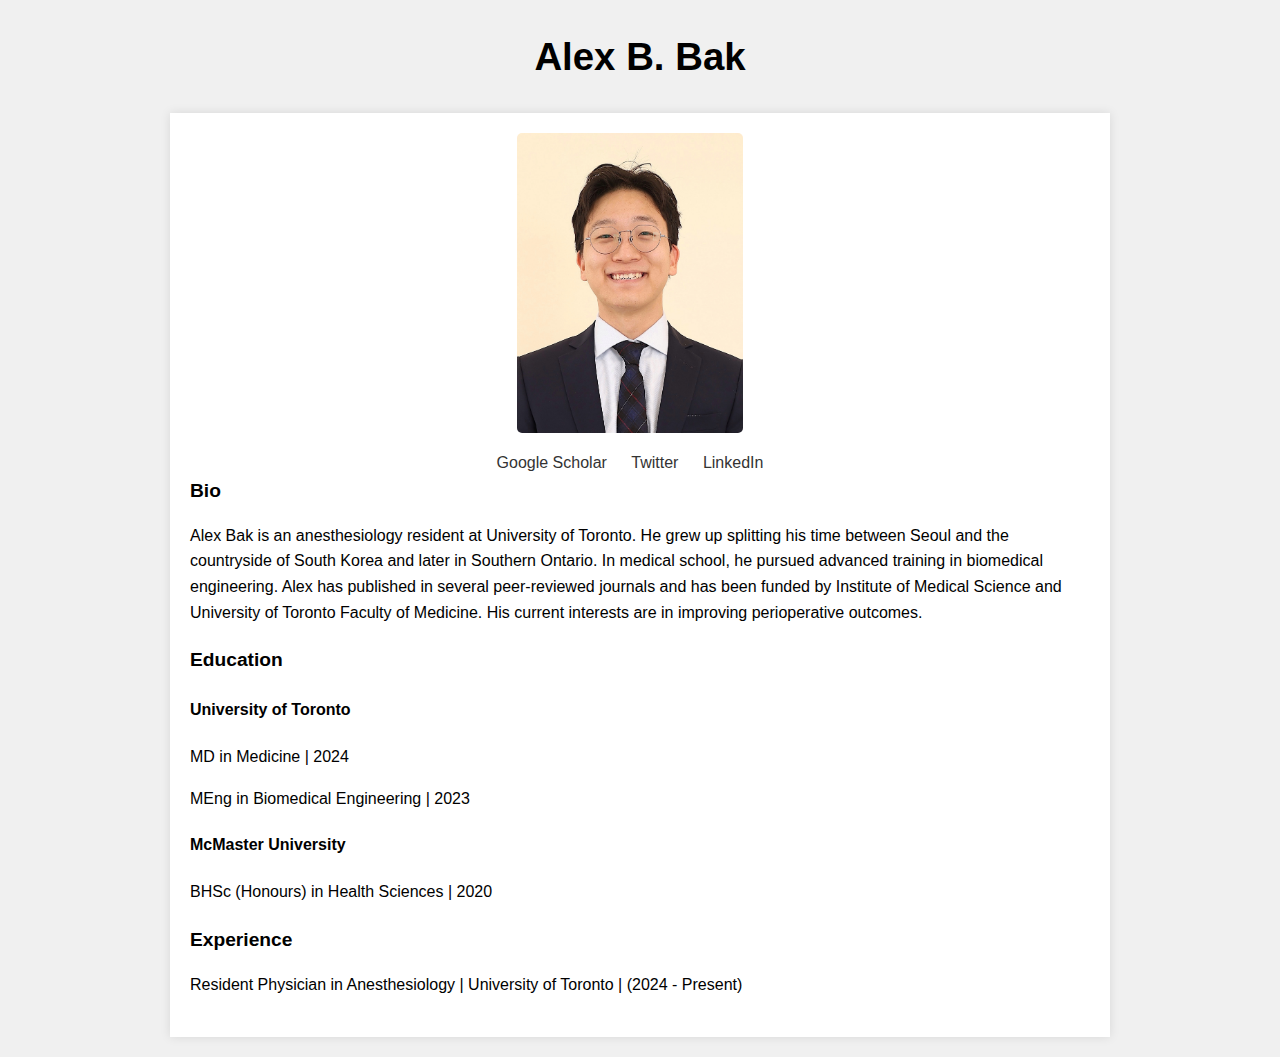
<file: index.html>
<!DOCTYPE html>
<html lang="en">
<head>
    <meta charset="UTF-8">
    <meta name="viewport" content="width=device-width, initial-scale=1.0">
    <title>Alex B. Bak</title>
    <style>
        body {
            font-family: Arial, sans-serif;
            line-height: 1.6;
            margin: 0;
            padding: 0;
            background-color: #f0f0f0;
        }
        .container {
            max-width: 900px;
            margin: 20px auto;
            padding: 20px;
            background-color: #fff;
            box-shadow: 0 0 10px rgba(0, 0, 0, 0.1);
            display: flex;
            flex-wrap: wrap;
        }
        .left {
            flex: 1 1 300px; /* Flex basis for left column */
            margin-right: 20px;
            text-align: center; /* Center align items in the left column */
        }
        .right {
            flex: 2 1 600px; /* Flex basis for right column */
        }
        .bio-photo {
            max-width: 100%;
            height: 300px;
            border-radius: 5px;
        }
        .social-links {
            margin-top: 10px;
            text-align: center; /* Center align social links */
        }
        .social-links a {
            text-decoration: none;
            color: #333;
            margin: 0 10px;
        }
        .section {
            margin-bottom: 20px;
        }
        .section-title {
            font-size: 1.2em;
            font-weight: bold;
            margin-bottom: 10px;
        }
        .header {
            font-size: 1.2em;
            font-weight: bold;
            text-align: center;
        }
    </style>
</head>
<body>
    <header class="header">
        <h1>Alex B. Bak</h1>
    </header>
    <div class="container">
        <div class="left">
            <img src="images/headshot1.jpeg" referrerpolicy="no-referrer" alt="Profile Photo" class="bio-photo">
            <div class="social-links">
                <a href="https://scholar.google.com/citations?user=TnT6AcUAAAAJ&hl=en" target="'_blank" rel="noopener noreferrer">Google Scholar</a>
                <a href="https://x.com/AlexBak_" target="_blank" rel="noopener noreferrer">Twitter</a>
                <a href="https://www.linkedin.com/in/alexbbak/" target="_blank" rel="noopener noreferrer">LinkedIn</a>
                <!-- Add more social media links as needed -->
            </div>
        </div>
        <div class="right">
            <div class="section">
                <div class="section-title">Bio</div>
                <p>Alex Bak is an anesthesiology resident at University of Toronto. He grew up splitting his time between Seoul and the countryside of South Korea and later in Southern Ontario. In medical school, he pursued advanced training in biomedical engineering.

                    Alex has published in several peer-reviewed journals and has been funded by Institute of Medical Science and University of Toronto Faculty of Medicine.

                    His current interests are in improving perioperative outcomes.
                </p>
            </div>
            <div class="section">
                <div class="section-title">Education</div>
                <h4>University of Toronto</h4>
                <p>MD in Medicine | 2024</p>
                <p>MEng in Biomedical Engineering | 2023</p>
                <h4>McMaster University</h4>
				<p>BHSc (Honours) in Health Sciences | 2020</p>
                <!-- Add more education details as needed -->
            </div>
            <div class="section">
                <div class="section-title">Experience</div>
                <p>Resident Physician in Anesthesiology | University of Toronto | (2024 - Present)</p>
              
                <!-- Add more experience details as needed -->
            </div>
        </div>
    </div>
</body>
</html>
</file>
